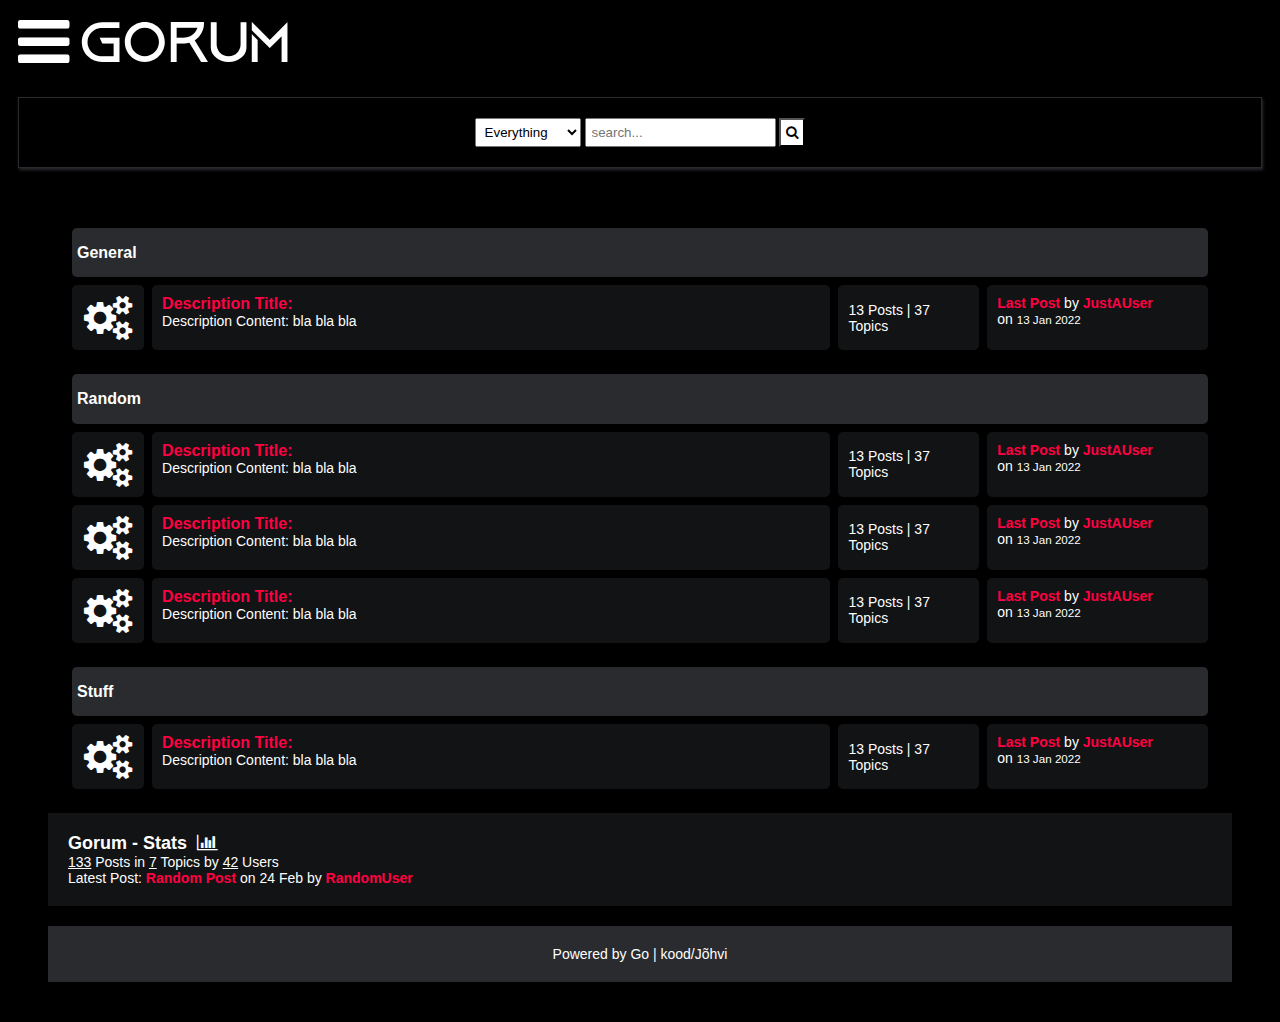
<file: templates/mainpage.html>
<!DOCTYPE html>
<html lang="en">
<head>
    <meta charset="UTF-8">
    <meta name="viewport" content="width=device-width, initial-scale=1.0">
    <title>Gorum</title>
    <link rel="stylesheet" href="https://cdnjs.cloudflare.com/ajax/libs/font-awesome/4.7.0/css/font-awesome.min.css">
    <link rel="stylesheet" href="/templates/style.css">
</head>
<body>
    <header>
        <div class="navbar">
            <nav class="navigation hide" id="navigation">
                <ul class="nav-list">
                    <span class="close-icon" onclick="showIconBar()"><i class="fa fa-close"></i></span>
                    <li class="nav-item">
                        <a href="/">Home</a>
                    </li>
                    <li class="nav-item">
                        <a href="/templates/posts.html">Posts</a>
                    </li>
                    <li class="nav-item">
                        <a href="/templates/detail.html">Detail</a>
                    </li>
                    <li class="nav-item">
                        <a href="/templates/register.html">Register</a>
                    </li>
                    <li class="nav-item">
                        <a href="/templates/login.html">Login</a>
                    </li>
                </ul> 
            </nav>
            <a href="#" class="bar-icon" id="iconBar" onclick="hideIconBar()"><i class="fa fa-bars"></i></a>
            <div class="brand">Gorum</div>
        </div>
        <!--Search Box-->
        <div class="search-box">
            <div>
                <select name="" id="">
                    <option value="everything">Everything</option>
                    <option value="titles">Titles</option>
                    <option value="descriptions">Descriptions</option>
                </select>
                <input type="text" name="q" id="" placeholder="search...">
                <button><i class="fa fa-search"></i></button>
            </div>

        </div>
    </header>

    <div class="container">
        <div class="subforum">
            <div class="subforum-title">
                <h1>General</h1>
            </div>
            <div class="subforum-row">
                <div class="subforum-icon subforum-column center">
                    <i class="fa fa-gears"></i>
                </div>
                <div class="subforum-description subforum-column">
                    <h1><a href="">Description Title:</a></h1>
                    <p>Description Content: bla bla bla</p>
                </div>
                <div class="subforum-stats subforum-column center">
                     <span>13 Posts | 37 Topics</span>
                </div>
                <div class="subforum-info subforum-column">
                    <b><a href="">Last Post</a></b> by <a href="">JustAUser</a>
                    <br>
                    on <small> 13 Jan 2022 </small>
                </div>
            </div>
        </div>

        <!--More-->

        <div class="subforum">
            <div class="subforum-title">
                <h1>Random</h1>
            </div>
            <div class="subforum-row">
                <div class="subforum-icon subforum-column center">
                    <i class="fa fa-gears"></i>
                </div>
                <div class="subforum-description subforum-column">
                    <h1><a href="">Description Title:</a></h1>
                    <p>Description Content: bla bla bla</p>
                </div>
                <div class="subforum-stats subforum-column center">
                     <span>13 Posts | 37 Topics</span>
                </div>
                <div class="subforum-info subforum-column">
                    <b><a href="">Last Post</a></b> by <a href="">JustAUser</a>
                    <br>
                    on <small> 13 Jan 2022 </small>
                </div>
            </div>
            <hr class="subforum-devider">
            <div class="subforum-row">
                <div class="subforum-icon subforum-column center">
                    <i class="fa fa-gears"></i>
                </div>
                <div class="subforum-description subforum-column">
                    <h1><a href="">Description Title:</a></h1>
                    <p>Description Content: bla bla bla</p>
                </div>
                <div class="subforum-stats subforum-column center">
                     <span>13 Posts | 37 Topics</span>
                </div>
                <div class="subforum-info subforum-column">
                    <b><a href="">Last Post</a></b> by <a href="">JustAUser</a>
                    <br>
                    on <small> 13 Jan 2022 </small>
                </div>
            </div>
            <hr class="subforum-devider">
            <div class="subforum-row">
                <div class="subforum-icon subforum-column center">
                    <i class="fa fa-gears"></i>
                </div>
                <div class="subforum-description subforum-column">
                    <h1><a href="">Description Title:</a></h1>
                    <p>Description Content: bla bla bla</p>
                </div>
                <div class="subforum-stats subforum-column center">
                     <span>13 Posts | 37 Topics</span>
                </div>
                <div class="subforum-info subforum-column">
                    <b><a href="">Last Post</a></b> by <a href="">JustAUser</a>
                    <br>
                    on <small> 13 Jan 2022 </small>
                </div>
            </div>
        </div>

        
        <!--More-->
        <div class="subforum">
            <div class="subforum-title">
                <h1>Stuff</h1>
            </div>
            <div class="subforum-row">
                <div class="subforum-icon subforum-column center">
                    <i class="fa fa-gears"></i>
                </div>
                <div class="subforum-description subforum-column">
                    <h1><a href="">Description Title:</a></h1>
                    <p>Description Content: bla bla bla</p>
                </div>
                <div class="subforum-stats subforum-column center">
                     <span>13 Posts | 37 Topics</span>
                </div>
                <div class="subforum-info subforum-column">
                    <b><a href="">Last Post</a></b> by <a href="">JustAUser</a>
                    <br>
                    on <small> 13 Jan 2022 </small>
                </div>
            </div>

    </div>

    <!--Forum info-->
    <div class="forum-info">
        <div class="chart">
            Gorum - Stats &nbsp;<i class="fa fa-bar-chart"></i>
        </div>
        <div>
            <span><u>133</u> Posts in <u>7</u> Topics by <u>42</u> Users</span><br>
            <span>Latest Post: <b><a href="#">Random Post</a></b> on 24 Feb by <a href="#">RandomUser</a></span>
        </div>
    </div>

    <footer>
        <span>Powered by Go | kood/Jõhvi</span>
    </footer>

    <script src="/templates/main.js"></script>
</body>
</html>
</file>
<file: templates/style.css>
/* global */

*{
    box-sizing: border-box;
}

html{
    font-size: 14px;
    font-family: 'Titillium Web', sans-serif;
    background-color: rgb(0,0,0);
    color: #FEFEFE
}

a{
    color: #ff0042;
    font-weight: bolder;
    text-decoration: none;
}

h1{
    font-size: 16px;
    font-weight: bolder;
}

/* mainpage.html */

.container{
    margin: 20px;
    padding: 20px;
}

.subforum{
    margin: 20px;
}

.subforum-title{
    background-color: #292B2E;
    padding: 5px;
    border-radius: 5px;
    margin: 4px;
}

.subforum-description *{
    margin-block: 0;
}

.subforum-row{
    display: grid;
    grid-template-columns: 7% 60% 13% 20%;
}

.subforum-column{
    padding: 10px;
    margin: 4px;
    border-radius: 5px;
    background-color: #111314;
}

.center{
    display: flex;
    justify-content: center;
    align-items: center;
}

.subforum-icon i{
    font-size: 45px;
}

.subforum-stats{
    font-size: 14px;
}

.subforum-devider{
    display: none;
}

/* For Smarthphone */
@media screen and (max-width: 460px){
    .container{
        margin: 10px;
        padding: 10px;
    }

    .subforum-row{
        display: grid;
        grid-template-columns: 25% 75%;
        grid-template-rows: 65% 35%;
    }

    .subforum-info{
        padding: 5px;
        font-size: 11px;
    }
    
    .subforum-stats{
        font-size: 10px;
    }

    .subforum-devider{
        display: block;
        border: 0;
        height: 1px;
        background-image: linear-gradient(to right, rgba(190, 190, 190, 0), rgba(255, 255, 255, 0.75), rgba(190, 190, 190, 0));
    }
    
}

/* For Tablets */

@media screen and (min-width: 460px) and (max-width: 1024px){
    .container{
        margin: 15px;
        padding: 15px;
    }

    .subforum-row{
        display: grid;
        grid-template-columns: 10% 60% 10% 20%;
    }

    .sobforum-icon i{
        font-size: 35px;
    }

    html{
        font-size: 16px;
    }

    h1{
        font-size: 18px;
    }
}

/*Navbar*/

header{
    margin-inline: 10px;  
}

.navbar{
    display: flex;
    align-items: center;
}

.navigation{
    background-color: #292B2E;
    padding: 10px; 
    width: 65%;
    display: inline-block;
    border-radius: 5px;
    max-height: 80px;
    margin-right: 10px;
}

.nav-list {
    list-style-type: none;
    overflow: hidden;
}

.nav-item a{
    float: right;
    display: block;
    text-align: center;
    margin-inline: 20px;
    font-size: 20px;
    padding: 10px;
    color: #fff;
}

.nav-item a:hover{
    background-color: rgb(0,0,0,0.1);
}

.close-icon i{
    font-size: 50px;
    float: left;
    cursor: pointer;
}

.hide{
    display: none;
}

.bar-icon{
    font-size: 60px;
    display: inline-block;
    margin-right: 10px;
    color: #fff;
    cursor: pointer;
}

@font-face{
    font-family: aquire;
    src:url(aquire.otf)
}

.brand{
    font-size: 60px;
    display: inline-block;
    font-family: aquire;
}

/*navbar for smartphones*/
@media screen and (max-width: 460px) {
    .navigation{
        max-height: auto;
    }
    
    .nav-item a{
        float: left;
        display: inline;
        text-align: center;
        margin-inline: 3px;
        font-size: 10px;
        padding: 5px;
    }
   
    .close-icon i{
        font-size: 30px;
    }

    .bar-icon{
        font-size: 40px;
    }

    .brand{
        font-size: 30px;
    }
}

/*search box*/
.search-box{
    border: solid 1px #292B2E;
    margin-top: 20px;
    padding: 20px;
    display: flex;
    justify-content: center;
    box-shadow: 1px 2px 3px #292B2E;
}

.search-box select{
    padding: 5px;
}

.search-box input{
    padding: 5px;
}

.search-box button{
    padding: 5px;
    background-color: #fff;
    color: #000000;
}

.search-box button:hover{
    background-color: #000000;
    color: #fff;
    box-shadow: 1px 2px 3px #fff;
}

/*search box for smartphones*/

@media screen and (max-width: 460px){
    .search-box input, .search-box button, .search-box select{
        min-width: 300px;
        margin-top: 5px;
    }
}

/*Forum info*/
.forum-info{
    padding: 20px;
    background-color: #111314;
}

.chart{
    font-size: 18px;
    font-weight: bold;
}

/*footer*/

footer{
    margin-top: 20px;
    padding: 20px;
    background-color: #292B2E;
    display: block;
    text-align: center;
}

/*##############################################################*/
/* posts.html */

.table-head{
    display: flex;
}

.table-head div{
    padding: 5px;
    margin: 2px;
    background-color: #2C2C2C;
    font-weight: bold;
}

.table-head .status{
    flex: 5%
}

.table-head .subjects{
    flex: 70%
}

.table-head .replies{
    flex: 10%
}

.table-head .last-reply{
    flex: 15%
}

/*table body*/
.table-row{
    display: flex;
}

.table-row .status, .table-row .subjects, .table-row .replies, .table-row .last-reply{
    padding: 5px;
    margin: 2px;
    background-color: #131415;
}

.table-row .status{
    flex: 5%;
    font-size: 30px;
    text-align: center;
}

.table-row .subjects{
    flex: 70%;
}

.table-row .replies{
    flex: 10%;
}

.table-row .last-reply{
    flex: 15%;
}

/*Pagination*/

.pagination{
    padding: 20px;
    font-size: 15px;
}

.pagination a{
    color: #fff;
    margin-inline: 5px;
    padding: 5px 10px;
    border: solid 0.5px #fff;
}

.pagination a:hover{
    opacity: 0.5;
}

/*Navigation*/

.navigate{
    margin-block: 20px;
    font-weight: lighter;
    font-size: 20px;
}

.navigate a{
    color: #fff;
}

.navigate a:hover{
    color:#ff0042;
    font-weight: bolder;
}

/*note*/

.note{
    background-color: #111314;
    padding: 20px;
    display: block;
}

.note span{
    font-size: 15px;
    margin-block: 5px;

}


/*####################*/
/*detail.html*/

.head{
    display: flex;
    background-color: #2C2C2C;
    padding: 5px;
    font-weight: bold;
    font-size: 15px;
}

.authors{
    flex: 20%;
}

.content{
    flex: 80%;
}

.body{
    display: flex;
    background-color: #131415;
    padding: 10px;
    margin-top: 5px;
}

.body .authors .username{
    font-size: 20px;
}

.body .authors img{
    max-width: 50px;
    max-height: 80px;
}

.body .content .comment button{
    border: none;
    padding: 10px;
    font-weight: bolder;
    box-shadow: 4px 6px #fff;
    cursor: pointer;
    float: right;
}

/*comment*/

.comment-area{
    margin-top: 50px;
}

.comment-area textarea{
    width: 100%;
    min-height: 100px;
    padding: 10px;
    margin-block: 10px;
}

.comment-area input{
    float: right;
    padding: 10px;
    border-radius: 10px;
    cursor: pointer;
}

.comment-area input:hover{
    border: solid 1px #000000;
}

.comments-container{
    margin-top: 50px;
}
</file>
